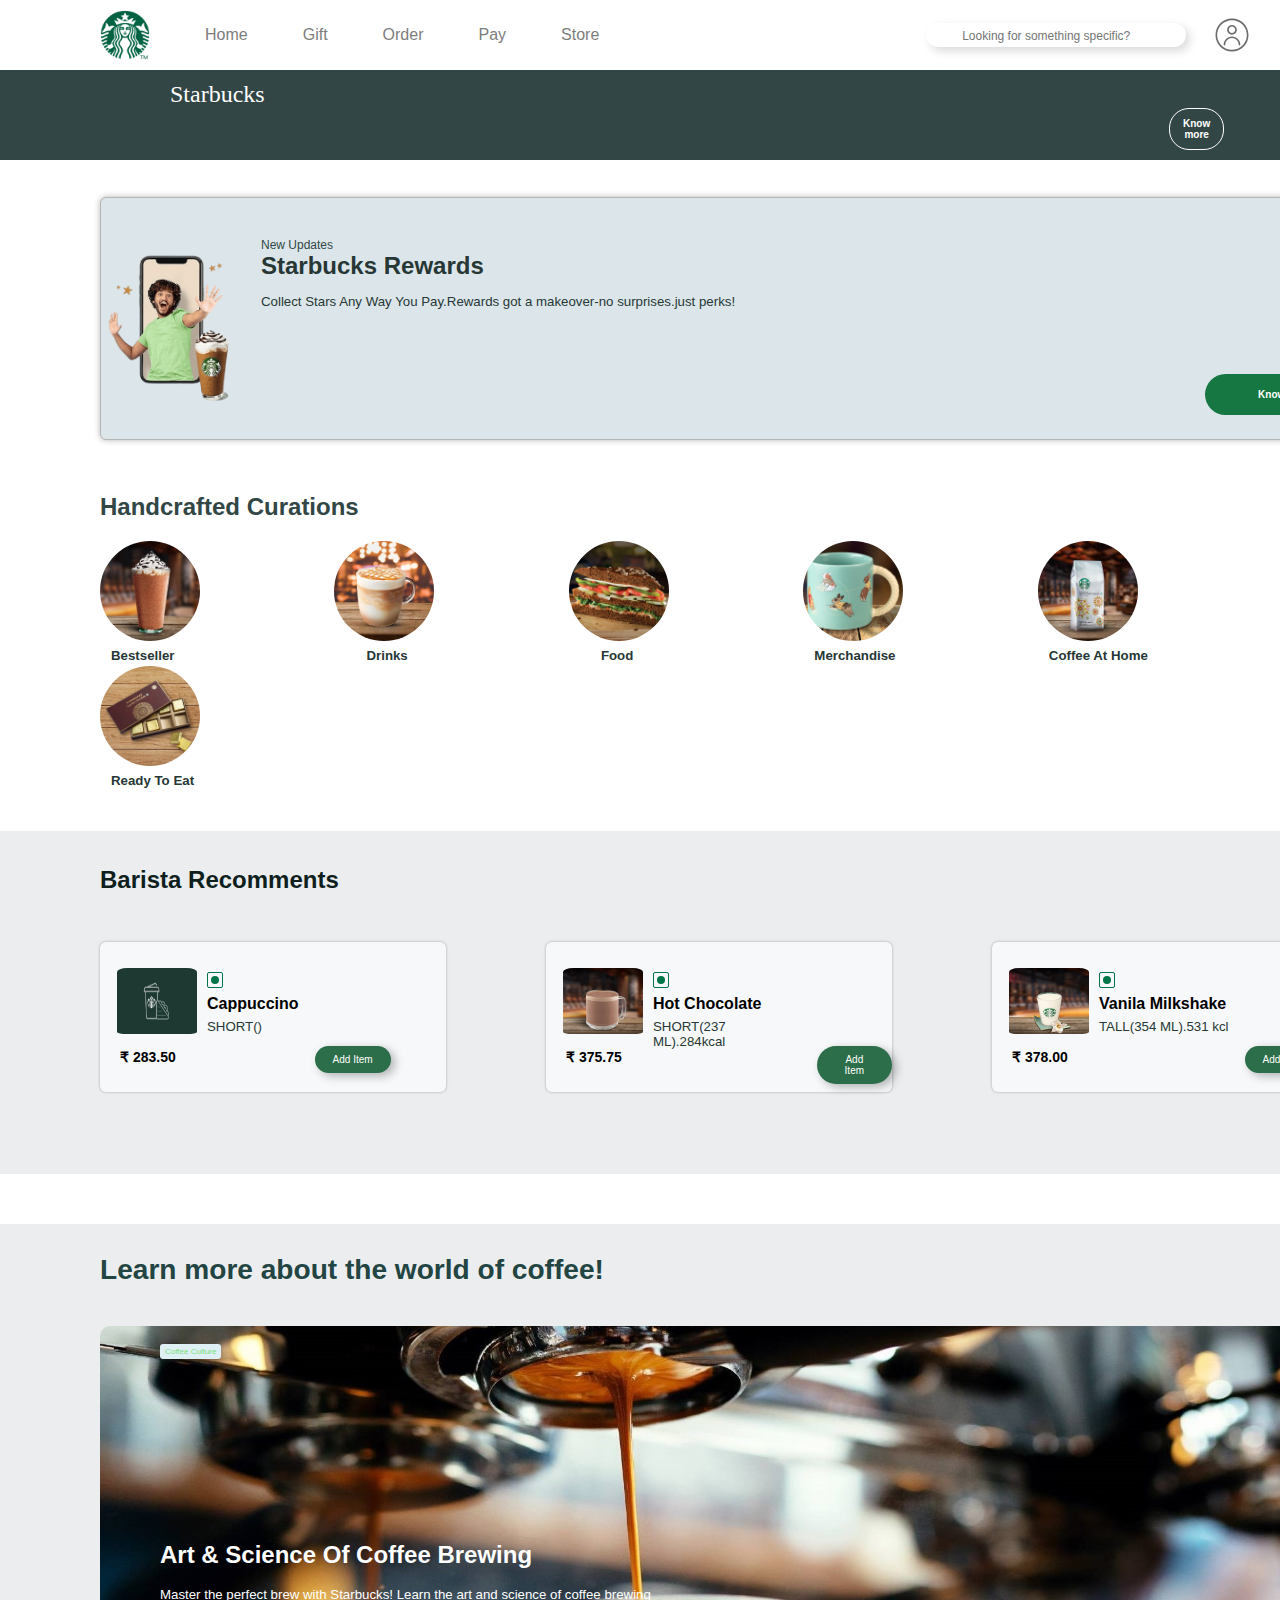
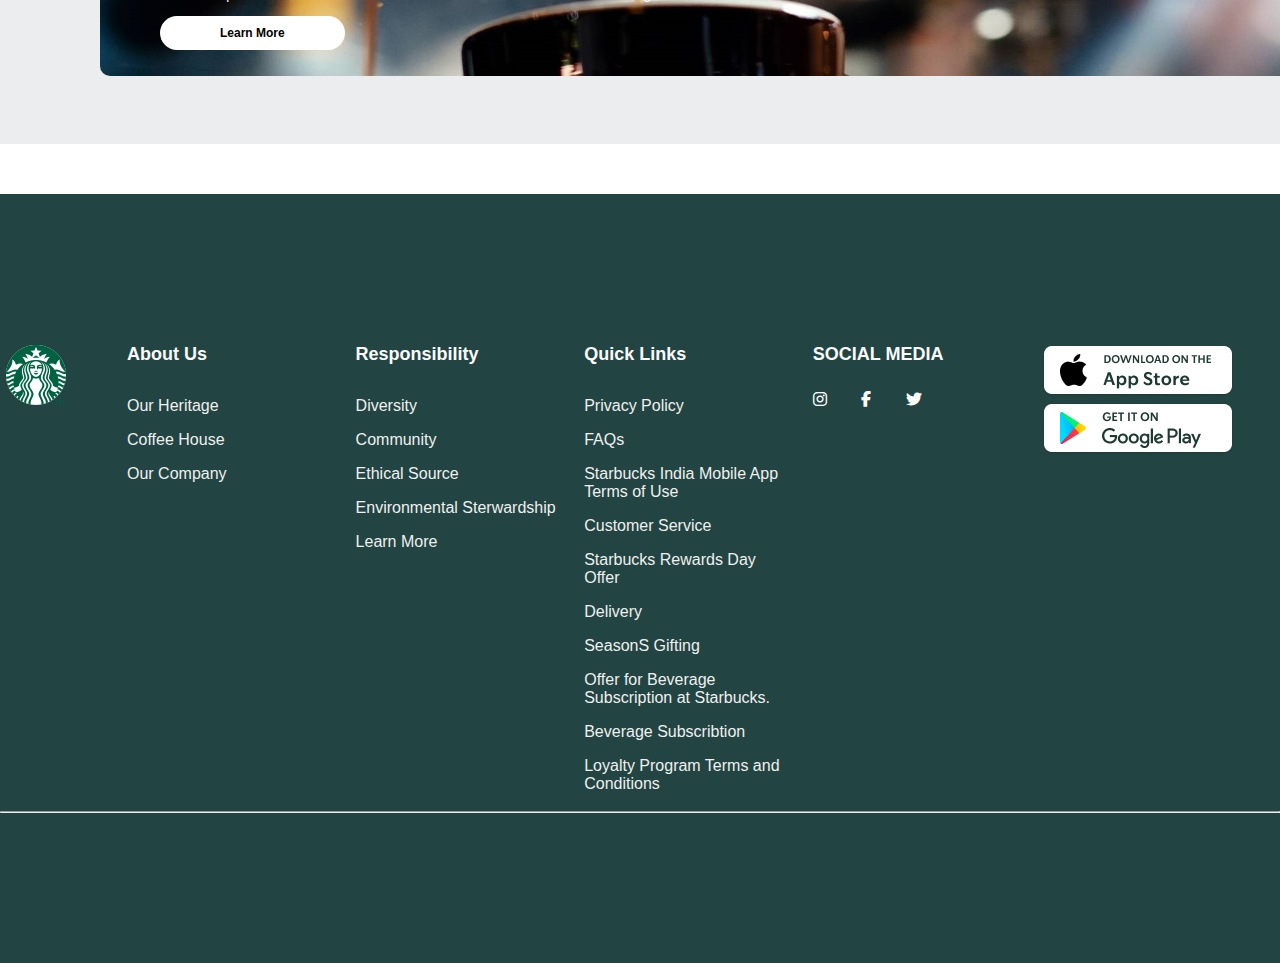
<file: index.html>
<!DOCTYPE html>
<html lang="en">
<head>
    <meta charset="UTF-8">
    <meta name="viewport" content="width=device-width, initial-scale=1.0">

     <link rel="stylesheet " href="ss.css">
     <link rel="stylesheet" href="bottom.css">
     <link rel="stylesheet" type="text/css" href="https://cdnjs.cloudflare.com/ajax/libs/font-awesome/6.6.0/css/all.min.css">
    <title>STARBUCKS</title>
    </head>

<body class="body">
     
    <div class="header">
        <div class="left-section">
            <img class="starbuck" src="pics/star.bucks logo.png ">
                    <h4 class="star">Home<h4>
                    <h5 class="star">Gift</h5>
                    <h5 class="star">Order</h5>
                    <h5 class="star">Pay</h5>
                    <h5 class="star">Store</h5>
            
        </div>
        
        <div class="right-section">      
                <input class="serch-button"  type="text" placeholder="&#160; Looking for something specific&#63;">
                <img class="user" src="pics/user.svg">
        </div>
    </div>

    <div class="header-2">
        <div class="tnd-head">
            Starbucks
            <button class="know-button">
                Know more
            </button>
        </div>
    </div>
    
    <section>
        <figure class="card">
            <div class="card-image">
                <img src="pics/Dashboard_banner_side_image1_2_60b8699215.png"  class="image">
            </div>
            <div class="card-content">
                <h6 Class="card-info">New Updates</h6>
                <h2 class="reward">Starbucks Rewards</h2>
                <h5 class="info">Collect Stars Any Way You Pay.Rewards got a makeover&#45;no surprises.just perks&#33;</h5>
            </div>
            <div class="b">
                <button class="know-two">Know more</button>
            </div>
            
        </figure>
    </section>

    <div class="thrid">
        <h2 class="three-o">
            Handcrafted Curations
        </h2>
    </div>
    <div class="pics">
        <div class="round-pics">
            <img class="best-seller"  src="pics/Bestseller.webp">
            <h5 class="text">Bestseller</h5>
        </div>   
        <div class="round-pics">
            <img class="best-seller"  src="pics/Drinks.webp">
            <h5 class="text-2">Drinks</h5>
        </div> 
        <div class="round-pics">
            <img class="best-seller"  src="pics/Food.webp">
            <h5 class="text-2">Food</h5>
        </div> 
        <div class="round-pics">
            <img class="best-seller"  src="pics/Merchandise.webp">
            <h5 class="text">Merchandise</h5>
        </div> 
        <div class="round-pics">
            <img class="best-seller"  src="pics/CoffeeAtHome.webp">
            <h5 class="text">Coffee At Home</h5>
        </div> 
        <div class="round-pics">
            <img class="best-seller"  src="pics/ReadyToEat.webp">
            <h5 class="text">Ready To Eat</h5>
        </div> 
    </div>
   
    <div class="nmm">
        Barista Recomments
    </div>
    
  <div class="third-head">

    <section>
        <figure class="card-2">
            <div class="card-image-2">
                <img src="pics/box.1.webp"  class="im">
                <h4 class="prize">&#x20B9; 283.50</h4>
            </div>
            <div class="card-content-2">
                <img Class="card-greeny" src="pics/veg.svg">
                <h2 class="capp">Cappuccino</h2>
                <h5 class="info-2">SHORT()</h5> 
            </div>  
            <div class="but">
                <button class="know-two-2">Add Item</button>
            </div>       
        </figure>    
    </section>
    
    <section>
        <figure class="card-2">
            <div class="card-image-2">
                <img src="pics/box.2.webp"  class="im">
                <h4 class="prize">&#x20B9; 375.75</h4>
            </div>
            <div class="card-content-2">
                <img Class="card-greeny" src="pics/veg-non.svg">
                <h2 class="capp"> Hot Chocolate
                </h2>
                <h5 class="info-2">SHORT(237 ML).284kcal</h5> 
            </div>  
            <div class="but">
                <button class="know-two-2">Add Item</button>
            </div>       
        </figure>    
    </section>

    
    <section>
        <figure class="card-2">
            <div class="card-image-2">
                <img src="pics/box.3.webp"  class="im">
                <h4 class="prize">&#x20B9; 378.00</h4>
            </div>
            <div class="card-content-2">
                <img Class="card-greeny" src="pics/veg-non.svg">
                <h2 class="capp">Vanila Milkshake</h2>
                <h5 class="info-2">TALL(354 ML).531 kcl
                </h5> 
            </div>  
            <div class="but">
                <button class="know-two-2">Add Item</button>
            </div>       
        </figure>    
    </section>

  </div>
   

  <div class="bottom">
    <div class="head-3">
        <h3>Learn more about the world of coffee!</h3>
    </div>
    <div class="banner">
        <figure>
            <img class="bann-front" src="pics/banner.jpg" >
        </figure>
        
        <div class="lan">
            <h3 class="heading">Art & Science Of Coffee Brewing</h3>
            <h5 class="para">Master the perfect brew with Starbucks! Learn the art and science of coffee brewing</h5>
            <button class="learn">
                Learn More
            </button>
            
        </div>
        <button class="coffe">Coffee Culture</button>
    </div>
  </div>
   
  <footer class="footter">
    <div class="container">
        <div class="raw">
            <div class="logo">
                <img src="pics/star.bucks logo.png">
            </div>
            <div class="footer-colm">
                <h4>About Us </h4>
                <ul>
                    <li><a href='#'>Our Heritage</a></li>
                    <li><a href='#'>Coffee House</a></li>
                    <li><a href='#'>Our Company</a></li>
                </ul>
            </div>

            <div class="footer-colm">
                <h4>Responsibility </h4>
                <ul>
                    <li><a href='#'>Diversity</a></li>
                    <li><a href='#'>Community</a></li>
                    <li><a href='#'>Ethical Source</a></li>
                    <li><a href='#'>Environmental Sterwardship</a></li>
                    <li><a href='#'>Learn More</a></li>
                </ul>
            </div>
            <div class="footer-colm">
                <h4>Quick Links </h4>
                <ul>
                    <li><a href='#'>Privacy Policy</a></li>
                    <li><a href='#'>FAQs</a></li>
                    <li><a href='#'>Starbucks India Mobile App 
                        Terms of Use</a></li>
                    <li><a href='#'>Customer Service</a></li>
                    <li><a href='#'>Starbucks Rewards Day Offer</a></li>
                    <li><a href='#'>Delivery</a></li>
                    <li><a href='#'>SeasonS Gifting</a></li>
                    <li><a href='#'>Offer for Beverage 
                        Subscription at Starbucks.</a></li>
                    <li><a href='#'>Beverage Subscribtion</a></li>
                    <li><a href='#'>Loyalty Program Terms and
                        Conditions</a></li>
                </ul>
            </div>

            <div class="footer-colm">
                <h4>SOCIAL MEDIA</h4>
                <div class="social-links">
                    <a href='#'><i class="fab fa-instagram"></i></a>
                    <a href='#'><i class="fab fa-facebook-f"></i></a>
                    <a href='#'><i class="fab fa-twitter"></i></a>
                </div>
            </div>

            <div class="footer-colm">
                <div class="store">
                    <img class="apple" src="pics/appstoreiOS.png">
                </div>
                    <img class="playstore" src="pics/appstoreAndroid.png">
            </div>
        </div>
    </div>
    <br>
    <hr>
  </footer>
   


</body>
</html>
</file>
<file: ss.css>
.body{
    margin:0;
    padding:0;
    font-family: Helvetica, sans-serif;
}
.header{
   display:flex;
   flex-direction: row;
   position:fixed;
   align-items: center;
   height: 70px;
   background-color: white;
   width:100%;
   z-index:1;
}
.starbuck{
    width:50px;
    margin-left:100px;
}
.star{
    margin-left:55px;
    font-size:16px;
    font-weight:lighter;
    color:#7c7d7d;
    cursor:pointer;
    transition: color 0.15s, border-bottom 0.15s, padding-bottom 0.15s;
    
}
.star:hover{
    color:rgb(24, 65, 52);
    border-bottom: 2px solid black;
    padding-bottom:15px;
}
.star:active{
    color:black
}
.right-section{
    display:flex;
    flex-direction: row;
    align-items: center;
    
    padding-left:30px;
    width:700px;
    height:56px;
    margin-top:0;
    
}

.serch-button{
    width:260px;
    height:24px;
    border:none;
    border-radius:39px;
    padding-top:5px;
    padding-bottom:5px;
    padding-right:4px;
    margin-left:280px;
    box-shadow: 4px 4px 10px rgb(0,0,0,0.15);
    
}
.serch-button::placeholder{
    padding-left:30px;
    font-family:sans-serif;
    font-size:12px;
    padding-right:19px;
    
}
.user{
    margin-left:28px;
}
.user:hover{
    width:34px;
    color:black;
}
.user:active{
    opacity: 0.3;
}

.left-section{

    display: flex;
    flex-direction: row;
    align-items: center;
    width:650px;
    height:56px;
    margin-top:0;
}
.header-2{
    background-color: #324645;
    height:80px;
    color:white;
    display: flex;
    flex-direction: row;
    align-items: center;
    font-family:  'Lucida Sans', 'Lucida Sans Regular';
    font-size:24px;
    font-weight: lighter;
    padding:80px;
}
.tnd-head{
    padding-left:90px;
    padding-top:70px;
}
.know-button{
    margin-left:999px;
    border-style: solid;
    border-width: 1px;
    background-color:#324645;
    border-color: white;
    border-radius:20px;
    padding-right:13px;
    padding-bottom:9px;
    padding-left:13px;
    padding-top:9px;
    color:white;
    cursor: pointer;
    font-size: 10px;
    font-weight: bold;
    transition: background-color 0.15s;
}
.know-button:hover{
    background-color: #1c3b39;
}
.know-button:active{
    opacity:0.07;
}
.banner-image{
    width:100px;
}

.card{
    background-color: rgb(220, 230, 234);
    box-shadow: 0 0 6px rgba(0,0,0,0.290);
    display:flex;
    width:1300px;
    height:243px;
    border-radius:6px;
    border-style:solid;
    border-width: 0.01px;
    border-color: #b4b5b5;
    margin-left:100px;
    margin-top:37px;
}
.image{
    width:140px;
    padding-left: 6px;
    padding-right:6px;
}
.card-content{
    padding-left:20px;
    font-family:  Helvetica;
    font-weight: lighter;
}
.card-info{
    font-size:12px;
    font-weight: lighter;
    color:#324645;
    margin-top:40px;
}
.reward{
    color:#273736;
    font-family: Helvetica;
}
.info{
    font-weight: lighter;
    color:#273736;
    padding-top:14px;
}
.know-two{
    padding-left:53px;
    padding-right:53px;
    padding-top:15px;
    padding-bottom:15px;
    background-color: #167742;
    color:white;
    font-size: 10px;
    font-weight: bold;
    border:none;
    border-radius: 50px;
    cursor: pointer;
    transition: background-color 0.15s;
}
.know-two:hover{
   background-color: #0f1f1e;
}
.know-two:active{
    opacity:0.07;
}
.b{
    padding-left:470px;
    padding-top:176px;

}
.three-o{
    color:#324645;
    padding-left:100px;
    padding-top:53px;
    padding-bottom:20px;
    font-size: 24px;
    font-family: Arial, Helvetica, sans-serif;
}
.round-pics{
    padding-left:100px;
}
.best-seller{
    width:100px;
    border-radius:50px;
}
.text{
    font-weight: 600;
    color:#273736;
    margin:3px;
    padding-left:8px;
}
.text-2{
    font-weight: 600;
    color:#273736;
    margin:3px;
    padding-left:29px;
}
.pics{
    display:block;

}
.round-pics{
   display: inline-block;
   padding-right:30px;
}

.prize{
    font-size:14px;
    margin-top:3px;
    padding-left:10px;
}

.info-2{
    font-weight:100;
    color:#273736;
    padding-top:4px;
    margin-top:2px;
    margin-bottom:15px;
    font-family:'Franklin Gothic small', 'Arial Narrow', Arial, sans-serif;
}
.third-head{
    background-color: rgb(235, 237, 239);
    width:100%;
    height:280px;
    padding-top:18px;
    display: flex;
    flex-direction: row;
}

.nmm{
    font-family:  Helvetica, sans-serif;
    font-size:24px;
    color:#0f1f1e;
    font-weight: bold;
    background-color: rgb(235, 237, 239);
    padding-left:100px;
    padding-top:35px;
    margin-top:40px;
    margin-bottom:0;
}
.im{
    margin-left:7px;
    padding-top:6px;
    padding-bottom:8px;
    width:80px;
    height:80px;
    border-radius: 10px;
}
.capp{
    font-family: Helvetica;
    font-size:16px;
    margin-top:3px;
    margin-top:1px;
}
.card-2{
    background-color: rgb(247, 248, 249);
    box-shadow: 0 0 3px rgba(0,0,0,0.290);
    display:flex;
    flex-direction: row;
    width:346px;
    height:150px;
    border-radius:6px;
    border:none;
    border-color: #b4b5b5;
    margin-left:100px;
    margin-top:30px;
    margin-right:0;
    padding-left:10px;
    padding-top:20px;
    padding-bottom:10px;
}
.know-two-2{
    margin-left:16px;
    margin-bottom:10px;
    margin-top:75px;
    padding-top:8px;
    padding-bottom:8px;
    padding-right: 18px;
    padding-left:18px;
    padding-right:18px;
    background-color: #2b6e49;
    color:white;
    font-size: 10px;
    border:none;
    border-radius: 50px;
    cursor: pointer;
    box-shadow: 4px 3px 10px rgba(0,0,0,0.290);
    transition: background-color 0.15s;
}
.know-two-2:hover{
    background-color: #0f1f1e;
}
.but{
    padding-top:9px;
}
.card-greeny{
    padding-top:10px;
    padding-left:0;
    margin-bottom:2px;
}
.card-content-2{ 
    font-family:  Helvetica;
    font-weight: lighter;
    padding-left:10px;
}
</file>
<file: bottom.css>
.bottom{
    background-color:rgb(235, 237, 239);
    margin-top:50px;
    height:520px;
    width:100%;
}
.head-3{
    color: #224442;
    font-size:24px;
    font-family:  Helvetica, sans-serif;
    font-weight: bold;
    padding-left:100px;
    padding-top:30px;
    margin-bottom:40px;
}

.bann-front{
    width:1240px;
    height:350px;
    margin-left:100px;
    border-radius: 10px;
    position:relative;
    margin-top: 0;
    transition: box-shadow 0.15s;
}
.bann-front:hover{
    box-shadow: 50px 50px 70px rgba(0,0,0,0.290);

}
.banner{
    position:relative;
}
.lan{
    padding-left:160px;
    position:absolute;
    bottom:0;
    margin-bottom:30px;
}
.coffe{
    font-size:8px;
    position: absolute;
    padding-left:5px;
    padding-right: 5px;
    padding-top:3px;
    padding-bottom:3px;
    margin-left:160px;
    margin-top:18px;
    border:none;
    border-radius: 3px;
    font-family: 'Lucida Sans', 'Lucida Sans Regular', 'Lucida Grande', 'Lucida Sans Unicode', Geneva, Verdana, sans-serif;
    color:rgb(124, 221, 124);
    background-color: rgb(222, 240, 244);
    cursor: pointer;
    top:0;
    left:0;
}
.heading{
    color:white;
    font-family: Helvetica, sans-serif;
    font-size:24px;
    padding-bottom:18px;
}
.para{
    color:white;
    font-family: sans-serif;
    font-weight: lighter;
    padding-bottom:14px;
}
.learn{
    background-color: white;
    color:black;
    padding-left:60px;
    padding-right:60px;
    padding-top:10px;
    padding-bottom:10px;
    font-family:Helvetica, sans-serif;
    font-size:12px;
    font-weight: bold;
    border:none;
    border-radius: 20px;
    cursor: pointer;
}



*{
  box-sizing: border-box;
  margin:0;
  padding:0;
}

.logo{
    padding-right:50px;
}

ul{
    list-style: none;
}
.raw{
    display: flex;
    flex-wrap: wrap;
}

.container{
    max-width: 1270px;
    margin:auto;
    
}
.footter{
    background-color: #224442;
    margin-top:50px;
    padding:150px 0;
}

.footer-colm{
    width:18%;
    padding:0 10px;
}
.footer-colm h4{
    color:rgb(250, 250, 250);
    font-size:18px;
    font-family: Helvetica, sans-serif;
    margin-bottom:26px;
    cursor: pointer;
}

.footer-colm ul li:not(:last-child){
    margin-bottom:10px;
}
.footer-colm ul li a{
    font-size: 16px;
    color:rgb(239, 240, 239);
    text-decoration: none;
    display: block;
    font-family:  'Arial Narrow', Arial, sans-serif;
    padding-top:6px;
    transition: all 0.03s ease;
}
.footer-colm ul li a:hover{
    color:rgb(177, 174, 174);
}

.footer-colm .social-links a {
    width:100px;
    color:white;
    margin-right:30px;
    
}
</file>
